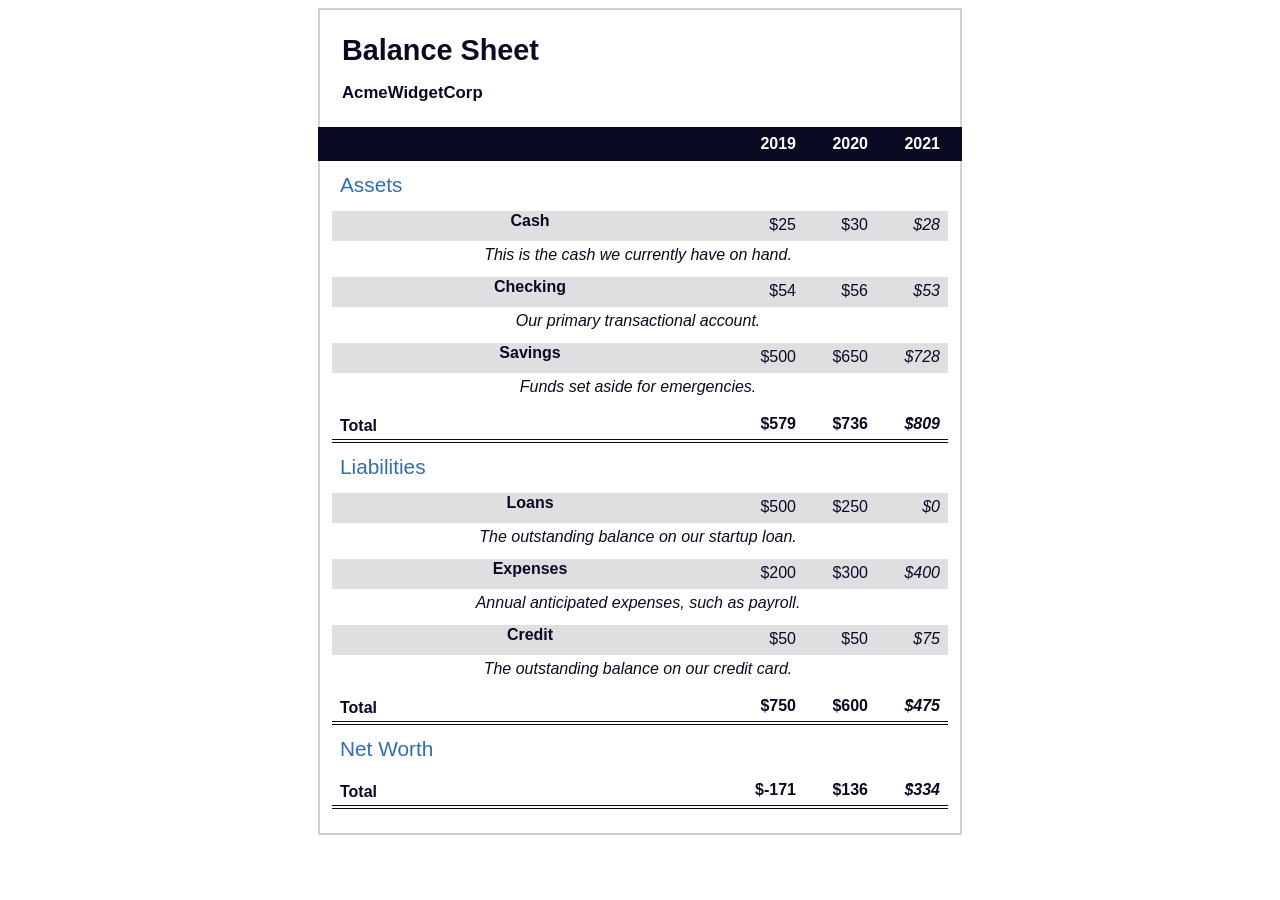
<file: FreeCodeCamp/Web Freecodecamp/Diseño Web Responsivo/app11_pseudoclases/index.html>
<!DOCTYPE html>
<html lang="en">
  <head>
    <meta charset="UTF-8" />
    <meta name="viewport" content="width=device-width, initial-scale=1.0" />
    <link rel="stylesheet" href="style.css" />
    <title>Document</title>
  </head>
  <body>
    <main>
      <section>
        <h1>
          <span class="flex">
            <span>AcmeWidgetCorp</span>
            <span>Balance Sheet</span>
          </span>
        </h1>
        <div id="years" aria-hidden="true">
          <span class="year">2019</span>
          <span class="year">2020</span>
          <span class="year">2021</span>
        </div>
        <div class="table-wrap">
          <table>
            <caption>
              Assets
            </caption>
            <thead>
              <tr>
                <td></td>
                <th><span class="sr-only year">2019</span></th>
                <th><span class="sr-only year">2020</span></th>
                <th class="current"><span class="sr-only year">2021</span></th>
              </tr>
            </thead>
            <tbody>
              <tr class="data">
                <th>
                  Cash
                  <span class="description"
                    >This is the cash we currently have on hand.</span
                  >
                </th>
                <td>$25</td>
                <td>$30</td>
                <td class="current">$28</td>
              </tr>
              <tr class="data">
                <th>
                  Checking
                  <span class="description"
                    >Our primary transactional account.</span
                  >
                </th>
                <td>$54</td>
                <td>$56</td>
                <td class="current">$53</td>
              </tr>
              <tr class="data">
                <th>
                  Savings
                  <span class="description"
                    >Funds set aside for emergencies.</span
                  >
                </th>
                <td>$500</td>
                <td>$650</td>
                <td class="current">$728</td>
              </tr>
              <tr class="total">
                <th>Total <span class="sr-only">Assets</span></th>
                <td>$579</td>
                <td>$736</td>
                <td class="current">$809</td>
              </tr>
            </tbody>
          </table>
          <table>
            <caption>
              Liabilities
            </caption>
            <thead>
              <tr>
                <td></td>
                <th><span class="sr-only">2019</span></th>
                <th><span class="sr-only">2020</span></th>
                <th><span class="sr-only">2021</span></th>
              </tr>
            </thead>
            <tbody>
              <tr class="data">
                <th>
                  Loans
                  <span class="description"
                    >The outstanding balance on our startup loan.</span
                  >
                </th>
                <td>$500</td>
                <td>$250</td>
                <td class="current">$0</td>
              </tr>
              <tr class="data">
                <th>
                  Expenses
                  <span class="description"
                    >Annual anticipated expenses, such as payroll.</span
                  >
                </th>
                <td>$200</td>
                <td>$300</td>
                <td class="current">$400</td>
              </tr>
              <tr class="data">
                <th>
                  Credit
                  <span class="description"
                    >The outstanding balance on our credit card.</span
                  >
                </th>
                <td>$50</td>
                <td>$50</td>
                <td class="current">$75</td>
              </tr>
              <tr class="total">
                <th>
                  Total
                  <span class="sr-only">Liabilities</span>
                </th>
                <td>$750</td>
                <td>$600</td>
                <td class="current">$475</td>
              </tr>
            </tbody>
          </table>
          <table>
            <caption>
              Net Worth
            </caption>
            <thead>
              <tr>
                <td></td>
                <th><span class="sr-only">2019</span></th>
                <th><span class="sr-only">2020</span></th>
                <th><span class="sr-only">2021</span></th>
              </tr>
            </thead>
            <tbody>
              <tr class="total">
                <th>Total <span class="sr-only">Net Worth</span></th>
                <td>$-171</td>
                <td>$136</td>
                <td class="current">$334</td>
              </tr>
            </tbody>
          </table>
        </div>
      </section>
    </main>
  </body>
</html>
</file>
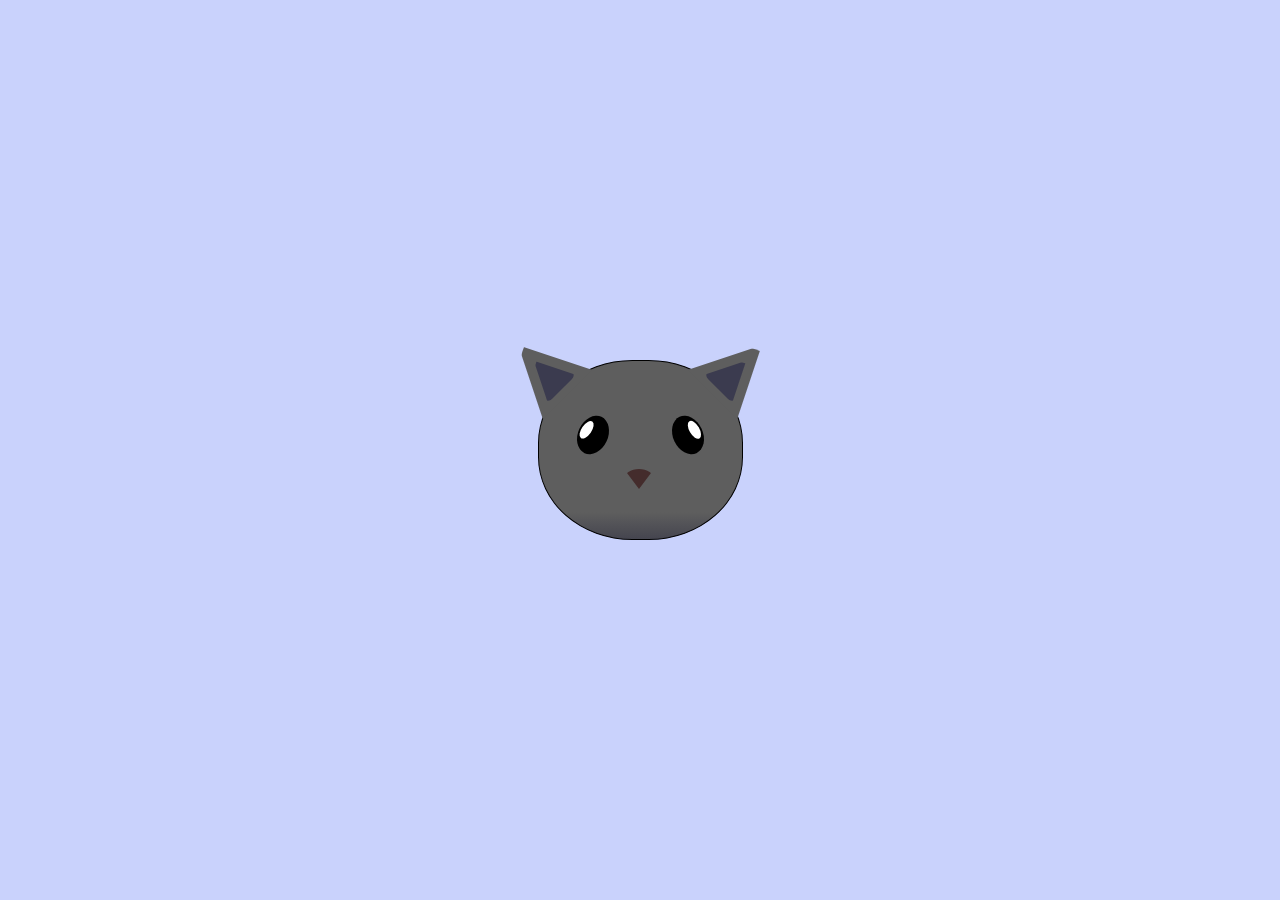
<file: FreeCodeCamp/Web Freecodecamp/Diseño Web Responsivo/app12_pinturaGato/index.html>
<!DOCTYPE html>
<html lang="en">
  <head>
    <meta charset="UTF-8" />
    <title>fCC Cat Painting</title>
    <link rel="stylesheet" href="./styles.css" />
  </head>
  <body>
    <main>
      <div class="cat-head">
        <div class="cat-ears">
          <div class="cat-left-ear">
            <div class="cat-left-inner-ear"></div>
          </div>
          <div class="cat-right-ear">
            <div class="cat-right-inner-ear"></div>
          </div>
          <div class="cat-eyes">
            <div class="cat-left-eye">
              <div class="cat-left-inner-eye"></div>
            </div>
            <div class="cat-right-eye">
              <div class="cat-right-inner-eye"></div>
            </div>
          </div>
        </div>
        <div class="cat-nose"></div>
        <div class="cat-mouth"></div>
      </div>
    </main>
  </body>
</html>
</file>
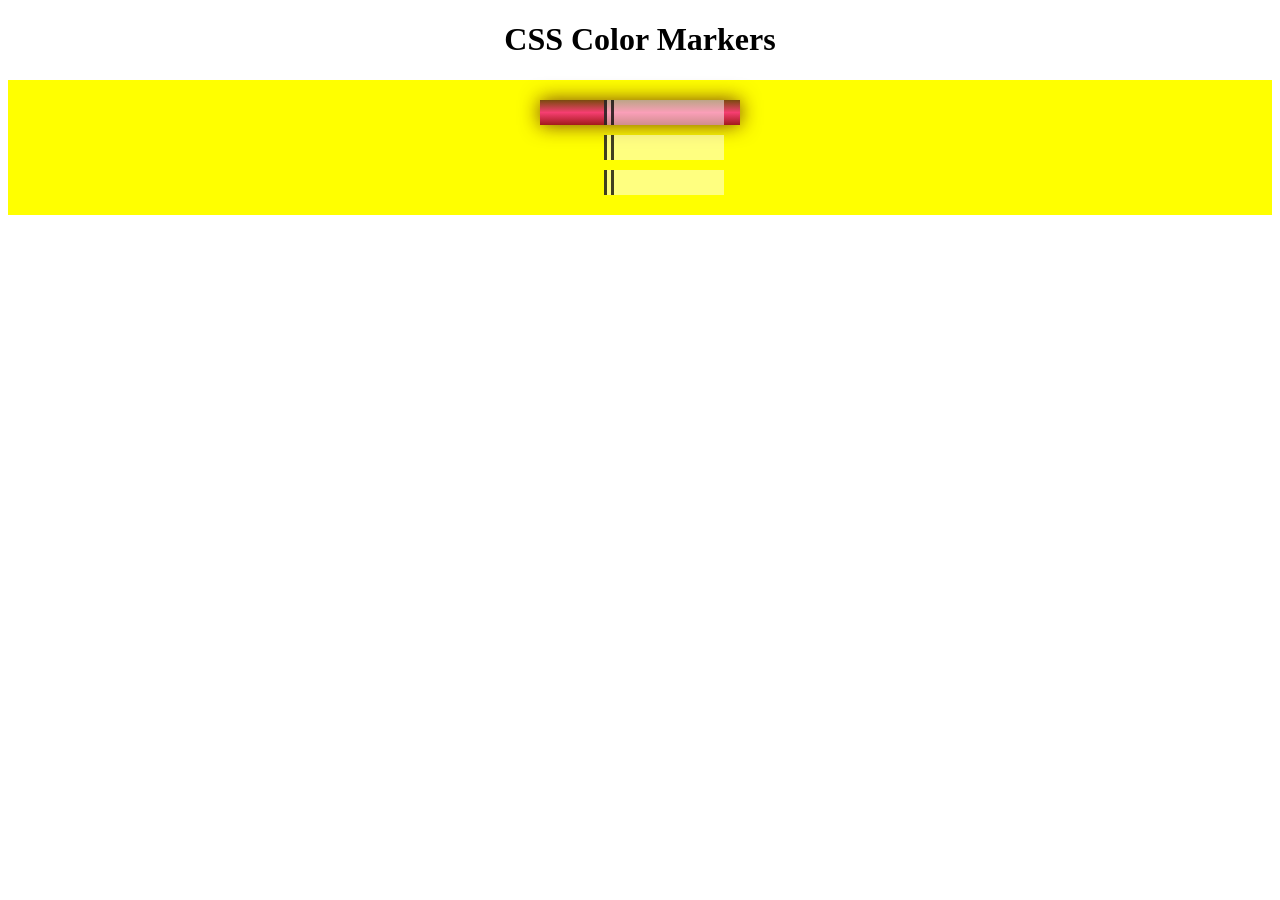
<file: FreeCodeCamp/Web Freecodecamp/Diseño Web Responsivo/app03_Marcadores/index03.html>
<!DOCTYPE html>
<html lang="en">
  <head>
    <meta charset="UTF-8" />
    <meta name="viewport" content="width=device-width, initial-scale=1.0" />
    <link rel="stylesheet" href="style03.css" />
    <title>Colored Markers</title>
  </head>
  <body>
    <h1>CSS Color Markers</h1>
    <div class="container">
      <div class="marker red">
        <div class="cap"></div>
        <div class="sleeve"></div>
      </div>
      <div class="marker two">
        <div class="cap"></div>
        <div class="sleeve"></div>
      </div>
      <div class="marker three">
        <div class="cap"></div>
        <div class="sleeve"></div>
      </div>
    </div>
  </body>
</html>
</file>
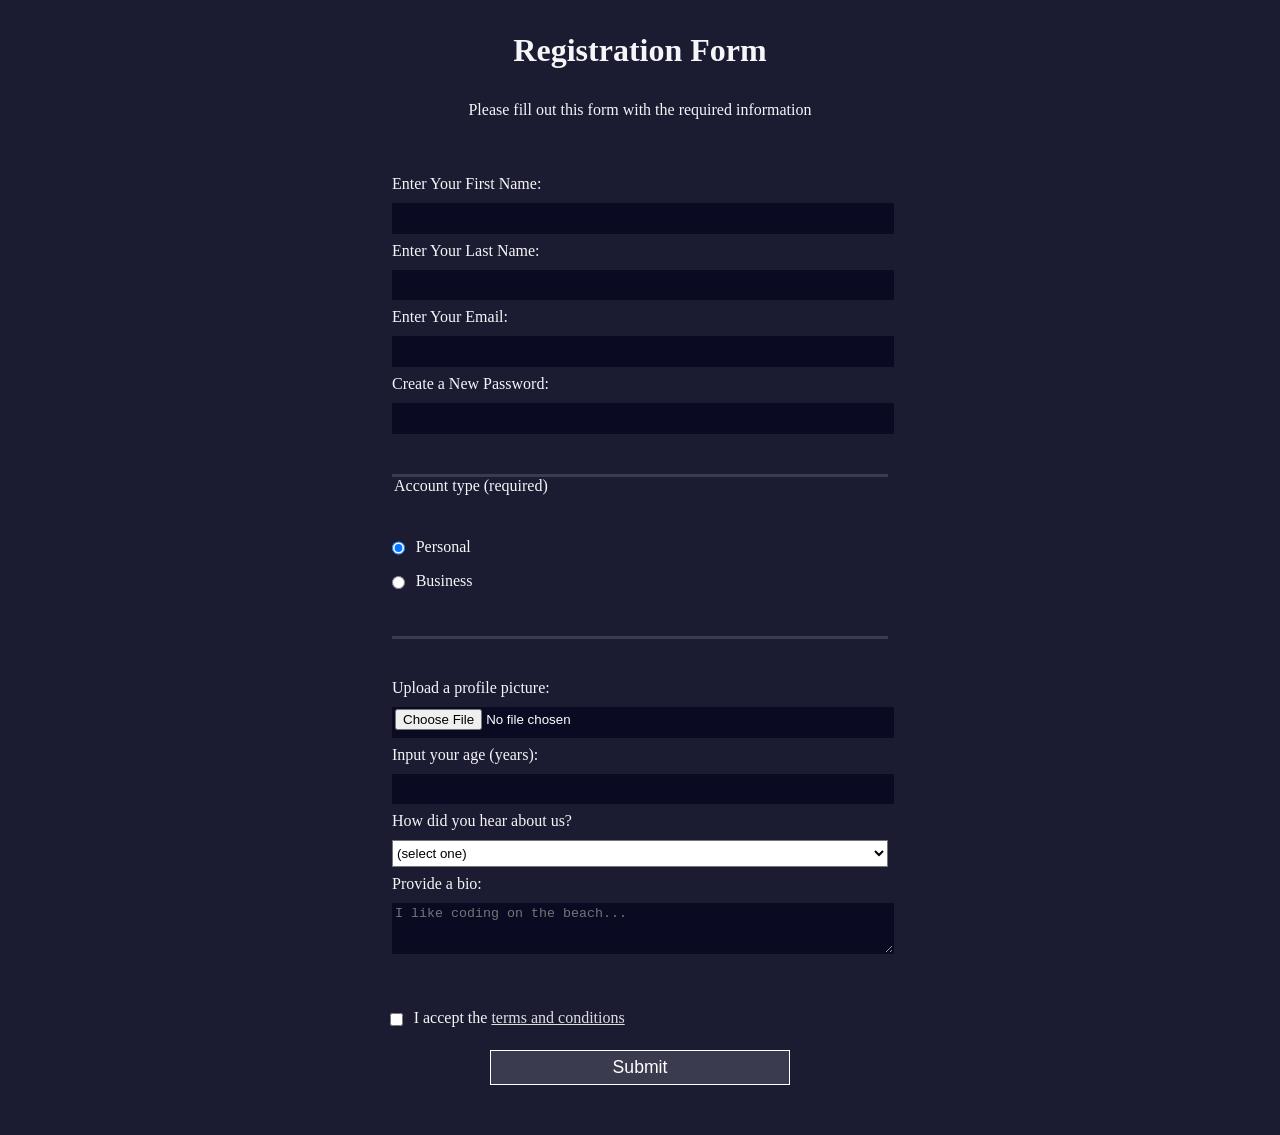
<file: FreeCodeCamp/Web Freecodecamp/Diseño Web Responsivo/app04_Formulario/index04.html>
<!DOCTYPE html>
<html lang="en">
  <head>
    <meta charset="utf-8" />
    <link rel="stylesheet" href="styles04.css" />
    <title>Registration Form</title>
  </head>
  <body>
    <h1>Registration Form</h1>
    <p>Please fill out this form with the required information</p>
    <form action="https://register-demo.freecodecamp.org" method="post">
      <fieldset>
        <label name="first-name" for="first-name"
          >Enter Your First Name:
          <input name="first-name" id="first-name" type="text" required
        /></label>
        <label name="last-name" for="last-name"
          >Enter Your Last Name:
          <input name="last-name" id="last-name" type="text" required
        /></label>
        <label name="email" for="email"
          >Enter Your Email:
          <input name="email" id="email" type="email" required
        /></label>
        <label name="new-password" for="new-password"
          >Create a New Password:
          <input
            name="new-password"
            id="new-password"
            type="password"
            pattern="[a-z0-5]{8,}"
            required
        /></label>
      </fieldset>
      <fieldset>
        <legend>Account type (required)</legend>
        <label name="personal-account" for="personal-account"
          ><input
            class="inline"
            id="personal-account"
            type="radio"
            name="account-type"
            checked
          />
          Personal</label
        >
        <label name="business-account" for="business-account"
          ><input
            class="inline"
            id="business-account"
            type="radio"
            name="account-type"
          />
          Business</label
        >
      </fieldset>
      <fieldset>
        <label name="profile-picture" for="profile-picture"
          >Upload a profile picture:
          <input name="profile-picture" id="profile-picture" type="file"
        /></label>
        <label name="age" for="age"
          >Input your age (years):
          <input name="age" id="age" type="number" min="13" max="120"
        /></label>
        <label name="referrer" for="referrer"
          >How did you hear about us?
          <select name="referrer" id="referrer">
            <option value="">(select one)</option>
            <option value="1">freeCodeCamp News</option>
            <option value="2">freeCodeCamp YouTube Channel</option>
            <option value="3">freeCodeCamp Forum</option>
            <option value="4">Other</option>
          </select>
        </label>
        <label name="bio" for="bio"
          >Provide a bio:
          <textarea
            name="bio"
            id="bio"
            rows="3"
            cols="30"
            placeholder="I like coding on the beach..."
          ></textarea>
        </label>
      </fieldset>
      <label name="terms" for="terms-and-conditions">
        <input
          class="inline"
          name="terms"
          id="terms-and-conditions"
          type="checkbox"
          required
        />
        I accept the
        <a href="https://www.freecodecamp.org/news/terms-of-service/"
          >terms and conditions</a
        >
      </label>
      <input type="submit" value="Submit" />
    </form>
  </body>
</html>
</file>
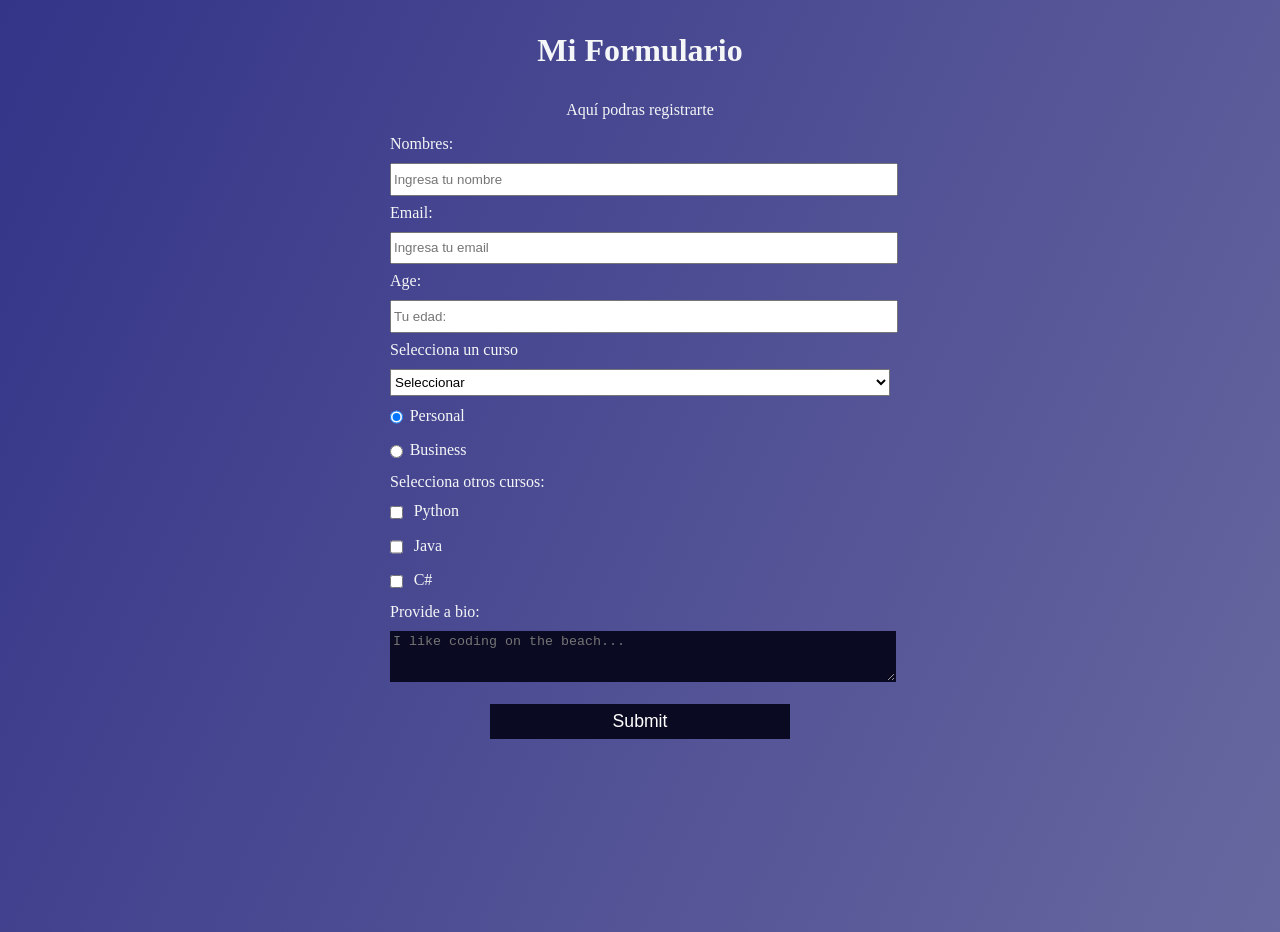
<file: FreeCodeCamp/Web Freecodecamp/Diseño Web Responsivo/app05_Proyecto/index05.html>
<!DOCTYPE html>
<html lang="en">
  <head>
    <meta charset="UTF-8" />
    <meta name="viewport" content="width=device-width, initial-scale=1.0" />
    <link rel="stylesheet" href="styles05.css" />
    <title>Proyecto Juan Sifuentes</title>
  </head>
  <body>
    <h1 id="title">Mi Formulario</h1>
    <p id="description">Aquí podras registrarte</p>
    <form id="survey-form">
      <label id="name-label" for="name">Nombres: <input type="text" name="name" id="name" placeholder="Ingresa tu nombre" required/></label>
      <label id="email-label" for="email">Email: <input type="email" name="email" id="email" placeholder="Ingresa tu email" required/></label>
      <label id="number-label" name="age" for="age">Age: <input name="age" id="number" placeholder="Tu edad: " type="number" min="13" max="120"/></label>
      <label name="cursos" for="cursos">Selecciona un curso
        <select name="cursos" id="dropdown">
          <option value="">Seleccionar</option>
          <option value="1">Java</option>
          <option value="2">Python</option>
          <option value="3">Angular</option>
          <option value="4">C#</option>
        </select>
      </label>
      <label name="personal-account" for="personal-account"><input class="inline" id="personal-account" value="1" type="radio" name="account-type" checked/>Personal</label>
      <label name="business-account" for="business-account"><input class="inline" id="business-account" value="2" type="radio" name="account-type"/>Business</label>
      <label name="terms" for="" >Selecciona otros cursos: </label>
        <label name="terms_1" for="terms_1">
        <input class="inline" name="terms_1" id="terms_1" value="1" type="checkbox" required/> Python
        <label name="terms_2" for="terms_2">
        <input class="inline" name="terms_2" id="terms_2" value="2" type="checkbox" required/> Java
        <label name="terms_3" for="terms_3">
        <input class="inline" name="terms" id="terms_3" value="3" type="checkbox" required/> C#

          <label name="bio" for="bio">Provide a bio:
          <textarea name="bio" id="bio" rows="3" cols="30" placeholder="I like coding on the beach..."></textarea>
        </label>
        <input id="submit" type="submit" value="Submit" />
    </form>
  </body>
</html>
</file>
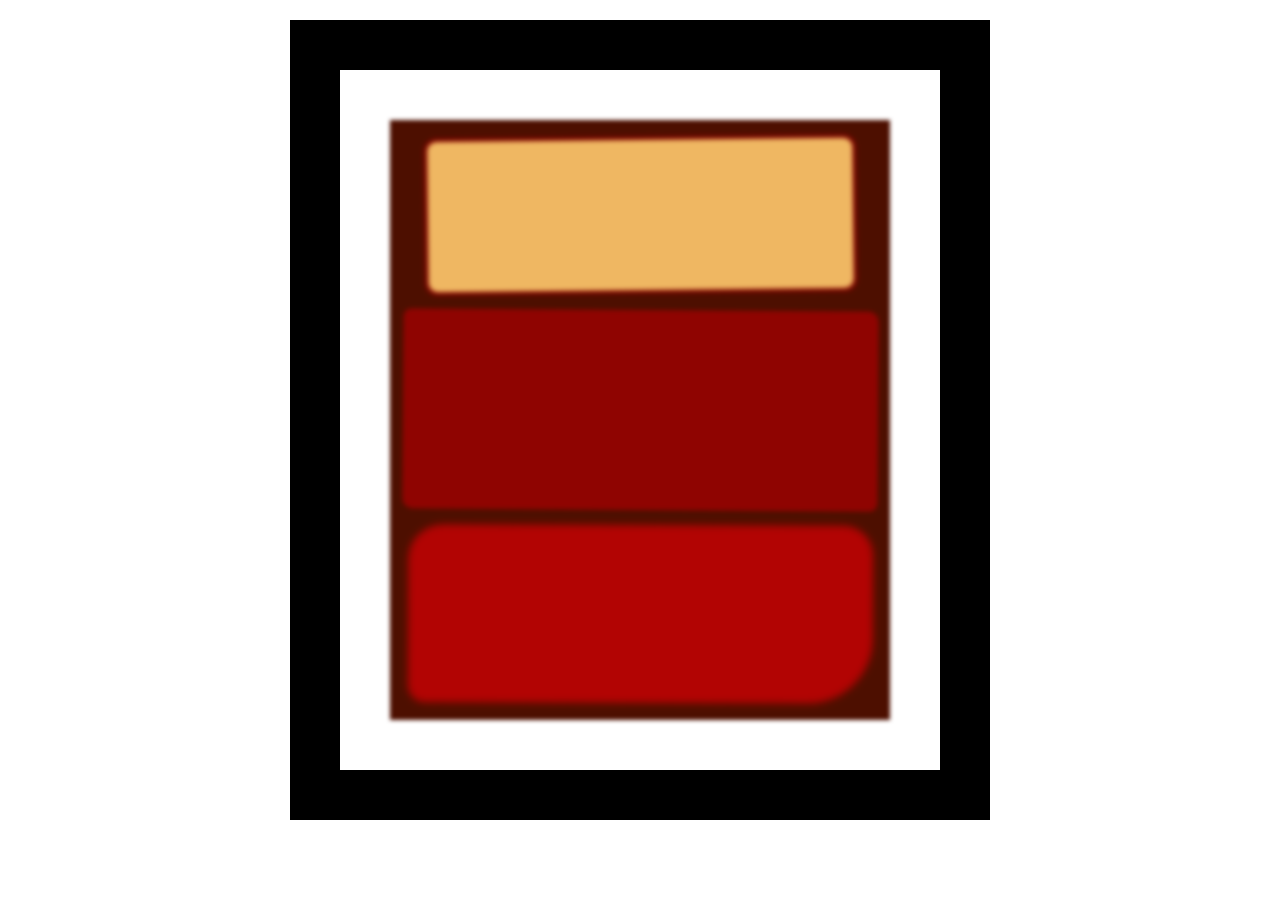
<file: FreeCodeCamp/Web Freecodecamp/Diseño Web Responsivo/app06_ModeloCaja/index06.html>
<!DOCTYPE html>
<html lang="en">
  <head>
    <meta charset="UTF-8" />
    <link rel="stylesheet" href="styles06.css" />
    <title>Rothko Painting</title>
    <body>
      <div class="frame">
        <div class="canvas">
            <div class="one"></div>
            <div class="two"></div>
            <div class="three"></div>
        </div>
      </div>
    </body>
  </head>
</html>
</file>
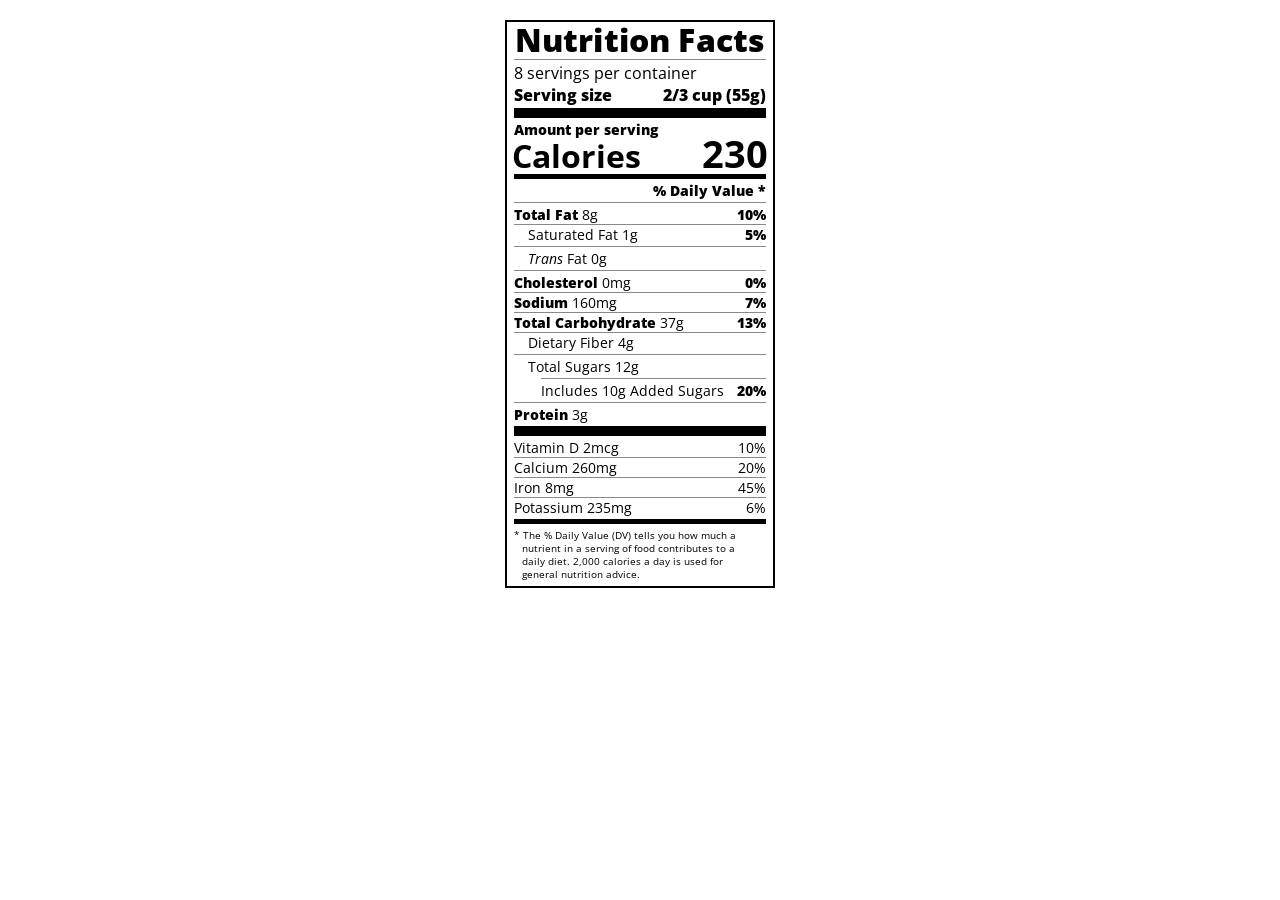
<file: FreeCodeCamp/Web Freecodecamp/Diseño Web Responsivo/app08_Tipografia/index8.html>
<!DOCTYPE html>
<html lang="en">

<head>
  <meta charset="UTF-8" />
  <link rel="stylesheet" href="styles8.css" />
  <link rel="stylesheet" href="https://fonts.googleapis.com/css?family=Open+Sans:400,700,800" />
  <title>Nutrition Label</title>
</head>

<body>
  <div class="label">
    <header>
      <h1 class="bold">Nutrition Facts</h1>
      <div class="divider"></div>
      <p>8 servings per container</p>
      <p class="bold">Serving size <span>2/3 cup (55g)</span></p>
    </header>
    <div class="divider large"></div>
    <div class="calories-info">
      <div class="left-container">
        <h2 class="bold small-text">Amount per serving</h2>
        <p>Calories</p>
      </div>
      <span>230</span>
    </div>
    <div class="divider medium"></div>
    <div class="daily-value small-text">
      <p class="bold right no-divider">% Daily Value *</p>
      <div class="divider"></div>
      <p><span><span class="bold">Total Fat</span> 8g</span> <span class="bold">10%</span></p>
      <p class="indent no-divider">Saturated Fat 1g <span class="bold">5%</span></p>
      <div class="divider"></div>
      <p class="indent no-divider"><span><i>Trans</i> Fat 0g</span></p>
      <div class="divider"></div>
      <p><span><span class="bold">Cholesterol</span> 0mg </span><span class="bold">0%</span></p>
      <p><span><span class="bold">Sodium</span> 160mg </span><span class="bold">7%</span></p>
      <p><span><span class="bold">Total Carbohydrate</span> 37g </span><span class="bold">13%</span></p>
      <p class="indent no-divider">Dietary Fiber 4g</p>
      <div class="divider"></div>
      <p class="indent no-divider">Total Sugars 12g</p>
      <div class="divider double-indent"></div>
      <p class="double-indent no-divider">Includes 10g Added Sugars <span class="bold">20%</span></p>
      <div class="divider"></div>
      <p class="no-divider"><span><span class="bold">Protein</span> 3g</span></p>
      <div class="divider large"></div>
      <p>Vitamin D 2mcg <span>10%</span></p>
      <p>Calcium 260mg <span>20%</span></p>
      <p>Iron 8mg <span>45%</span></p>
      <p class="no-divider">Potassium 235mg <span>6%</span></p>
    </div>
    <div class="divider medium"></div>
    <p class="note">* The % Daily Value (DV) tells you how much a nutrient in a serving of food contributes to a daily
      diet. 2,000 calories a day is used for general nutrition advice.</p>
  </div>
  </div>
</body>

</html>
</file>
<file: FreeCodeCamp/Web Freecodecamp/Diseño Web Responsivo/app11_pseudoclases/style.css>
html {
  box-sizing: border-box;
}

body {
  font-family: sans-serif;
  color: #0a0a23;
}

span[class~="sr-only"] {
  border: 0 !important;
  clip: rect(1px, 1px, 1px, 1px) !important;
  clip-path: inset(50%) !important;
  width: 1px !important;
  height: 1px !important;
  overflow: hidden !important;
  white-space: nowrap !important;
  position: absolute !important;
  padding: 0 !important;
  margin: -1px !important;
}
h1 {
  max-width: 37.25rem;
  margin: 0 auto;
  padding: 1.5rem 1.25rem;
}

h1 .flex {
  display: flex;
  flex-direction: column-reverse;
  gap: 1rem;
}

h1 .flex span:first-of-type {
  font-size: 0.7em;
}

h1 .flex span:last-of-type {
  font-size: 1.2em;
}

section {
  max-width: 40rem;
  margin: 0 auto;
  border: 2px solid #d0d0d5;
}

#years {
  display: flex;
  justify-content: flex-end;
  position: sticky;
  top: 0;
  color: #fff;
  background-color: #0a0a23;
  margin: 0 -2px;
  padding: 0.5rem calc(1.25rem + 2px) 0.5rem 0;
  z-index: 999;
}

#years span[class] {
  font-weight: bold;
  width: 4.5rem;
  text-align: right;
}

.table-wrap {
  padding: 0 0.75rem 1.5rem 0.75rem;
}

table {
  border-collapse: collapse;
  border: 0;
  width: 100%;
  position: relative;
  margin-top: 3rem;
}

table caption {
  color: #356eaf;
  font-size: 1.3em;
  font-weight: normal;
  position: absolute;
  top: -2.25rem;
  left: 0.5rem;
}

tbody td {
  width: 100vw;
  min-width: 4rem;
  max-width: 4rem;
}
tbody th {
  width: calc(100% - 12rem);
}

tr[class="total"] {
  border-bottom: 4px double #0a0a23;
  font-weight: bold;
}

tr[class="total"] th {
  text-align: left;
  padding: 0.5rem 0 0.25rem 0.5rem;
}

tr.total td {
  text-align: right;
  padding: 0 0.25rem;
}

tr.total td:nth-of-type(3) {
  font-weight: 0.5rem;
  padding-right: 0.5rem;
}

tr.total:hover {
  background-color: #99c9ff;
}

td.current{
    font-style: italic;
}

tr.data{
    background-image: linear-gradient(to bottom, #dfdfe2 1.845rem, white 1.845rem);
}

th tr.data{
    text-align: left;
    padding-top: 0.3rem;
    padding-left: 0.5rem;
}

tr.data th .description{
    display: block;
    font-style: italic;
    font-weight: normal;
    padding: 1rem 0 0.75rem;
    margin-right: -13.5rem;
}

tr.data td{
    vertical-align: top;
    text-align: right;
    padding: 0.3rem 0.25rem 0;
}

tr.data td:last-of-type{
    padding-right: 0.5rem ;
}
</file>
<file: FreeCodeCamp/Web Freecodecamp/Diseño Web Responsivo/app12_pinturaGato/styles.css>
* {
  box-sizing: border-box;
}

body {
  background-color: #c9d2fc;
}

.cat-head {
  position: absolute;
  top: 0;
  right: 0;
  left: 0;
  bottom: 0;
  margin: auto;
  background: linear-gradient(#5e5e5e 85%, #45454f 100%);
  width: 205px;
  height: 180px;
  border: 1px solid #000;
  border-radius: 46%;
}

.cat-left-ear {
  position: absolute;
  top: -26px;
  left: -31px;
  border-left: 35px solid transparent;
  border-right: 35px solid transparent;
  border-bottom: 70px solid #5e5e5e;
  border-top-left-radius: 90px;
  border-top-right-radius: 10px;
  transform: rotate(-45deg);
  z-index: 1;
}

.cat-right-ear {
  position: absolute;
  top: -26px;
  left: 163px;
  border-left: 35px solid transparent;
  border-right: 35px solid transparent;
  border-bottom: 70px solid #5e5e5e;
  border-top-left-radius: 90px;
  border-top-right-radius: 10px;
  transform: rotate(45deg);
  z-index: 1;
}

.cat-left-inner-ear {
  border-left: 20px solid transparent;
  border-right: 20px solid transparent;
  border-bottom: 40px solid #3b3b4f;
  position: absolute;
  top: 22px;
  left: -20px;
  border-top-left-radius: 90px;
  border-bottom-left-radius: 40%;
  border-bottom-right-radius: 40%;
  border-top-right-radius: 10px;
}

.cat-right-inner-ear {
  position: absolute;
  border-left: 20px solid transparent;
  border-right: 20px solid transparent;
  border-bottom: 40px solid #3b3b4f;
  position: absolute;
  top: 22px;
  left: -20px;
  border-top-left-radius: 90px;
  border-bottom-left-radius: 40%;
  border-bottom-right-radius: 40%;
  border-top-right-radius: 10px;
}

.cat-left-eye {
  width: 30px;
  height: 40px;
  background-color: #000;
  position: absolute;
  top: 54px;
  left: 39px;
  border-radius: 60%;
  transform: rotate(25deg);
}

.cat-right-eye {
  width: 30px;
  height: 40px;
  background-color: #000;
  position: absolute;
  top: 54px;
  left: 134px;
  border-radius: 60%;
  transform: rotate(-25deg);
}

.cat-left-inner-eye {
  width: 10px;
  height: 20px;
  background-color: #fff;
  position: absolute;
  top: 8px;
  left: 2px;
  border-radius: 60%;
  transform: rotate(10deg);
}

.cat-right-inner-eye {
  width: 10px;
  height: 20px;
  background-color: #fff;
  position: absolute;
  top: 8px;
  left: 18px;
  border-radius: 60%;
  transform: rotate(-5deg);
}

.cat-nose {
  border-left: 15px solid transparent;
  border-right: 15px solid transparent;
  border-bottom: 20px solid #442c2c;
  position: absolute;
  top: 108px;
  left: 85px;
  border-radius: 50%;
  transform: rotate(180deg);
}
</file>
<file: FreeCodeCamp/Web Freecodecamp/Diseño Web Responsivo/app03_Marcadores/style03.css>
/* 
.cap{ 
  background-color: hsl(hue(matiz), saturation, lightness), rgb(red, green, blue),
  rgba(red, green, blue, alpha);
} */
 
h1 {
  text-align: center;
}

.marker {
  height: 25px;
  width: 200px;
  margin: 10px auto;
}

.red {
  background: linear-gradient(
    rgb(122, 74, 14),
    rgb(245, 62, 113),
    rgb(162, 27, 27)
  );
  box-shadow: 0 0 20px 0 rgba(83, 14, 14, 0.8);
}

.green {
  background: linear-gradient(#55680d, #71f53e, #116c31);
  box-shadow: 0 0 20px 0 #3B7E20CC;
}

.blue {
  background: linear-gradient(
    hsl(186, 76%, 16%),
    hsl(223, 90%, 60%),
    hsl(240, 56%, 42%)
  );
  box-shadow: 0 0 20px 0 hsla(223, 59%, 31%, 0.8);
}

.container {
  background-color: rgb(255, 255, 0);
  padding: 10px 0;
}

.sleeve {
  width: 110px;
  height: 25px;
  background-color: white;
  background-color: rgba(255, 255, 255, 0.5);
  border-left: 10px double rgba(0, 0, 0, 0.75);
}

.cap {
  width: 60px;
  height: 25px;
}

.cap,
.sleeve {
  display: inline-block;
}
</file>
<file: FreeCodeCamp/Web Freecodecamp/Diseño Web Responsivo/app04_Formulario/styles04.css>
body {
    width: 100%;
    height: 100vh;
    margin: 0;
    background-color: #1b1b32;
    color: #f5f6f7;
    font-family: tahoma;
    font-size: 16px;
  }
  
  label {
    display: block;
    margin: 0.5rem 0;
  }
  
  h1,
  p {
    text-align: center;
    margin: 1em auto;
  }
  
  form {
    margin: 0 auto;
    max-width: 500px;
    width: 60vw;
    min-width: 300px;
    padding-bottom: 2em;
  }
  
  fieldset {
    border: none;
    padding: 2rem 0;
    border-bottom: 3px solid #3b3b4f;
  }
  
  fieldset:last-of-type {
    border-bottom: none;
  }
  
  input,
  textarea,
  select {
    width: 100%;
    /* Arriba | Derecha | Abajo | Izquierda */
    margin: 10px 0 0 0;
    min-height: 2em;
  }
  
  .inline {
    width: unset;
    margin: 0 0.5em 0 0;
    vertical-align: middle;
  }
  
  input,
  textarea {
    background-color: #0a0a23;
    border: 1px solid #0a0a23;
    color: #ffffff;
  }
  
  select {
    background-color: #ffffff;
  }
  
  /* Selector de atributos */
  input[type="submit"] {
    display: block;
    width: 60%;
    margin: 1em auto;
    height: 2em;
    font-size: 1.1rem;
    background-color: #3b3b4f;
    border-color: white;
    min-width: 300px;
  }
  
  input[type="file"] {
    padding: 1px 2px;
  }
  
  a{
      color: #dfdfe2;
  }
</file>
<file: FreeCodeCamp/Web Freecodecamp/Diseño Web Responsivo/app05_Proyecto/styles05.css>
body {
  background-image: linear-gradient(
      115deg,
      rgba(58, 58, 158, 0.8),
      rgba(136, 136, 206, 0.7)
    ),
    url("https://cdn.freecodecamp.org/testable-projects-fcc/images/survey-form-background.jpeg");
    width: 100%;
  height: 100vh;
  margin: 0;
  background-color: #1b1b32;
  color: #f5f6f7;
  font-family: tahoma;
  font-size: 16px;
}

#name-label,
#email-label,
#number-label,
label {
  display: block;
  margin: 0.5rem 0;
}

#title,
#description {
  text-align: center;
  margin: 1em auto;
}

#survey-form {
  margin: 0 auto;
  max-width: 500px;
  width: 60vw;
  min-width: 300px;
  padding-bottom: 2em;
}

input,
#bio,
#dropdown {
  width: 100%;
  /* Arriba | Derecha | Abajo | Izquierda */
  margin: 10px 0 0 0;
  min-height: 2em;
}

#submit,
#bio {
  background-color: #0a0a23;
  border: 1px solid #0a0a23;
  color: #ffffff;
}

#dropdown {
  background-color: #ffffff;
}

/* Selector de atributos */
input[type="submit"] {
  display: block;
  width: 60%;
  margin: 1em auto;
  height: 2em;
  font-size: 1.1rem;
  background-color: #3b3b4f;
  border-color: white;
  min-width: 300px;
}

.inline {
  width: unset;
  margin: 0 0.5em 0 0;
  vertical-align: middle ;
}

.inline_1{
  display: block;
}
</file>
<file: FreeCodeCamp/Web Freecodecamp/Diseño Web Responsivo/app06_ModeloCaja/styles06.css>
.canvas{
    width: 500px;
    height: 600px;
    background-color: #4d0f00;
    overflow : hidden;
    filter: blur(2px);
}

.frame{
    border: solid black 50px;
    width: 500px;
    padding: 50px;
    margin: 20px auto;
}

.one{
    width: 425px;
    height: 150px;
    background-color: #efb762;
    margin: 20px auto;
    box-shadow: 0 0 3px 3px #8f0401;
    border-radius: 9px;
    transform : rotate(-0.6deg);
}

.two{
    width: 475px;
    height: 200px;
    background-color: #8f0401;
    margin: 0 auto 20px;
    border-radius: 8px 10px;
    transform : rotate(0.4deg);
}

.one, .two{
    filter: blur(1px);
}

.three{
    width: 91%;
    height: 28%;
    background-color: #b20403;
    margin: auto;
    filter: blur(2px);
    box-shadow: 0 0 5px 5px #b20403;
    border-radius: 30px 25px 60px 12px;
    transform : rotate(0.2deg);
}
</file>
<file: FreeCodeCamp/Web Freecodecamp/Diseño Web Responsivo/app08_Tipografia/styles8.css>
* {
  box-sizing: border-box;
}

html {
  font-size: 16px;
}

body {
  font-family: Open Sans, sans-serif;
}

.label {
  border: 2px solid black;
  width: 270px;
  margin: 20px auto;
  padding: 0 7px;
}

header h1 {
  text-align: center;
  margin: -4px 0;
  letter-spacing: 0.15px;
}

p {
  margin: 0;
  display: flex;
  justify-content: space-between;
}

.divider {
  border-bottom: 1px solid #888989;
  margin: 2px 0;
}

.bold {
  font-weight: 800;
}

.large {
  height: 10px;
}

.large,
.medium {
  background-color: black;
  border: 0;
}

.small-text {
  font-size: 0.85rem;
}

.calories-info h2 {
  margin: 0;
}

.calories-info {
  display: flex;
  justify-content: space-between;
  align-items: flex-end;
}

.left-container p {
  margin: -5px -2px;
  font-size: 2em;
  font-weight: 700;
}

.calories-info span {
  font-size: 2.4em;
  font-weight: 700;
  margin: -7px -2px;
}

.medium{
    height: 5px;
}

.right{
    justify-content: flex-end;
}

.indent{
  margin-left: 1em;
}

.daily-value p:not(.no-divider) {
  border-bottom: 1px solid #888989;
}

.double-indent{
  margin-left: 2em;
}

.note{
  font-size: 0.6rem;
  margin: 5px 0;
  padding: 0 8px;
  text-indent: -8px;
}
</file>
